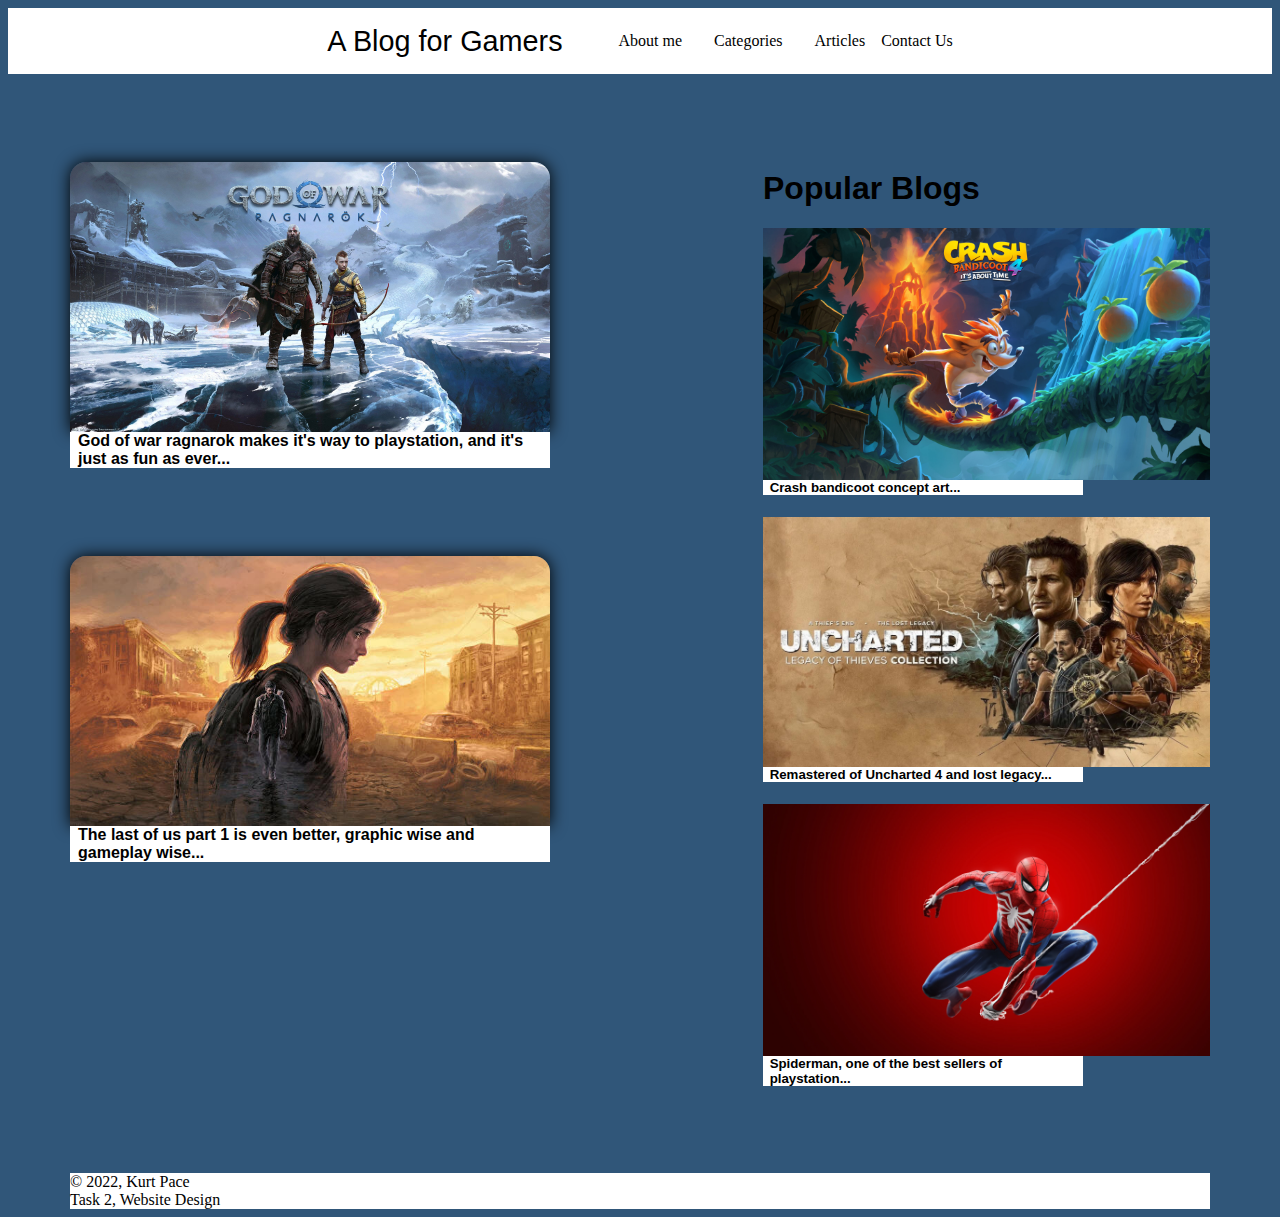
<file: Index.html>
<!DOCTYPE html>
<html lang="en">
<head>
    <meta charset="UTF-8">
    <meta http-equiv="X-UA-Compatible" content="IE=edge">
    <meta name="viewport" content="width=device-width, initial-scale=1.0">
    <title>Home Page</title>
    <link rel="stylesheet" href="grid.css">
    <link rel="stylesheet" href="A Blog for Gamers.css">
    
</head>
<body class="jumbotron-p">




<!--Header-->
<body class="jumbotron-a">
    <nav class="navbar">
        <div class="container">
            <a href="index.html" class="navbar-brand">A Blog for Gamers</a>

            <ul class="navbar-nav">
                <li class="nav-item">
                    <a href="about.us.html" class="nav-link">About me</a>
                </li>
                <li class="nav-item">
                    <a href="blog-list.html" class="nav-link">Categories</a>
                </li>
                <li class="nav-item">
                    <a href="Articles.html" class="nav-link">Articles</a>
                </li>
            </ul>

            <a href="Contact.us.html" class="button">Contact Us</a>
        </div>
    </nav>
</body>

    
<!--Buttons and Images-->
    
    <div class="container">
        <main>
            <div class="row">
                <div class="col-7">
                    <section>
                        <a href="Articles-GOW.html"class="button_no_editing"> <img class="img" src="Assets/God-of-war.jpg" alt=""> </a>
                        <h4 class="descriptions">God of war ragnarok makes it's way to playstation, and it's just as fun as ever...</h4>
                        
                        <a href="Article-TLOU.html"class="button"> <img class="img" src="Assets/The-last-of-us.jpg" alt=""> </a>
                        <h4 class="descriptions">The last of us part 1 is even better,  graphic wise and gameplay wise...</h44>
                    </section>
                </div>
                
                <div class="col-5">

<!--Sidebar-->
                        <Aside class="sidebar">
                            <h1 class=lonely>Popular Blogs</h1>
                            <a href="Article-Crash.html"class="button_no_editing"> <img class="small-img-main" src="Assets/Crash Bandicoot 4.jpg" alt=""> </a>
                            <h5 class="small-descriptions">Crash bandicoot concept art...</h5>
                            <a href="Articles-Uncharted.html"class="button_no_editing"> <img class="small-img-main" src="Assets/Uncharted.jpg" alt=""> </a>
                            <h5 class="small-descriptions">Remastered of Uncharted 4 and lost legacy... </h5>
                            <a href="Articles-Spiderman.html"button_no_editing"> <img class="small-img-main" src="Assets/Spiderman.webp" alt=""> </a>
                            <h5 class="small-descriptions"> Spiderman, one of the best sellers of playstation...</h5>
                    
                        </Aside>

                </div>
            </div>
</body>

<!--Footer-->
<footer class="footer">
    
    &copy; 2022, Kurt Pace
    <br>
    Task 2, Website Design

</footer>



</body>
</html>
</file>
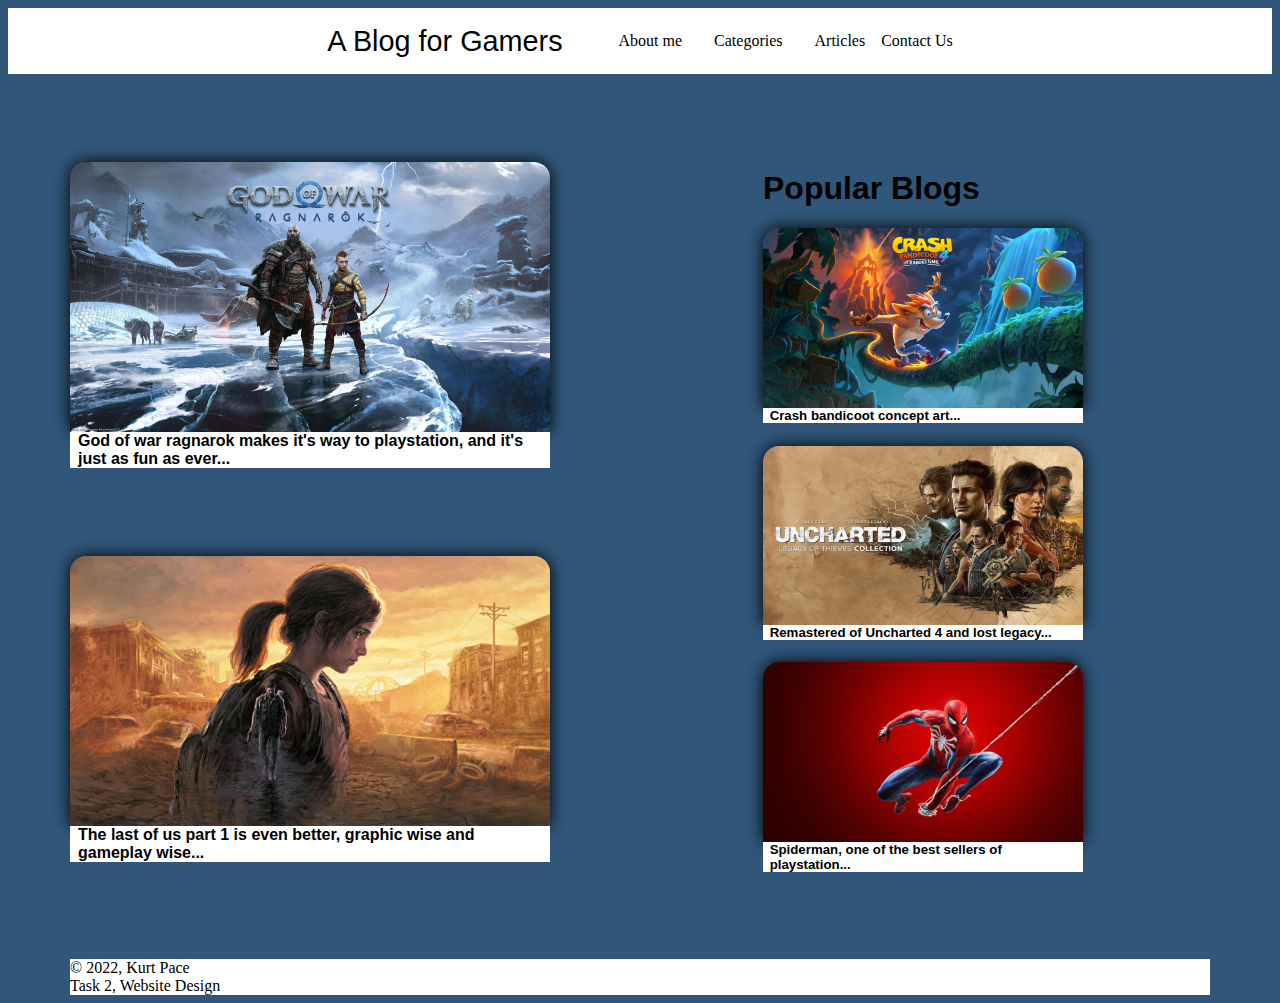
<file: A Blog For Gamers.html>
<!DOCTYPE html>
<html lang="en">
<head>
    <meta charset="UTF-8">
    <meta http-equiv="X-UA-Compatible" content="IE=edge">
    <meta name="viewport" content="width=device-width, initial-scale=1.0">
    <title>Home Page</title>
    <link rel="stylesheet" href="grid.css">
    <link rel="stylesheet" href="A Blog for Gamers.css">
    
</head>
<body class="jumbotron-p">


    

<!--Header-->
<body class="jumbotron-a">
    <nav class="navbar">
        <div class="container">
            <a href="A Blog For Gamers.html" class="navbar-brand">A Blog for Gamers</a>

            <ul class="navbar-nav">
                <li class="nav-item">
                    <a href="about.html" class="nav-link">About me</a>
                </li>
                <li class="nav-item">
                    <a href="blog-list.html" class="nav-link">Categories</a>
                </li>
                <li class="nav-item">
                    <a href="blog-list.html" class="nav-link">Articles</a>
                </li>
            </ul>

            <a href="contact.html" class="button">Contact Us</a>
        </div>
    </nav>

    
<!--Buttons and Images-->
    
    <div class="container">
        <main>
            <div class="row">
                <div class="col-7">
                    <section>
                        <a href="Articles.html"class="button_no_editing"> <img class="img" src="Assets/God-of-war.jpg" alt=""> </a>
                        <h4 class="descriptions">God of war ragnarok makes it's way to playstation, and it's just as fun as ever...</h4>
                        
                        <a href="Article-TLOU.html"class="button"> <img class="img" src="Assets/The-last-of-us.jpg" alt=""> </a>
                        <h4 class="descriptions">The last of us part 1 is even better,  graphic wise and gameplay wise...</h44>
                    </section>
                </div>
                
                <div class="col-5">

<!--Sidebar-->
                        <Aside class="sidebar">
                            <h1 class=lonely>Popular Blogs</h1>
                            <a href="Article-Crash.html"class="button_no_editing"> <img class="small-img" src="Assets/Crash Bandicoot 4.jpg" alt=""> </a>
                            <h5 class="small-descriptions">Crash bandicoot concept art...</h5>
                            <a href="Articles-Uncharted.html"class="button_no_editing"> <img class="small-img" src="Assets/Uncharted.jpg" alt=""> </a>
                            <h5 class="small-descriptions">Remastered of Uncharted 4 and lost legacy... </h5>
                            <a href="Articles-Spiderman.html"button_no_editing"> <img class="small-img" src="Assets/Spiderman.webp" alt=""> </a>
                            <h5 class="small-descriptions"> Spiderman, one of the best sellers of playstation...</h5>
                    
                        </Aside>

                </div>
            </div>
</body>


<!--Footer-->
<footer class="footer">
    <div>
        &copy; 2022, Kurt Pace
        <br>
        Task 2, Website Design
    </div>
</footer>




</body>
</html>
</file>
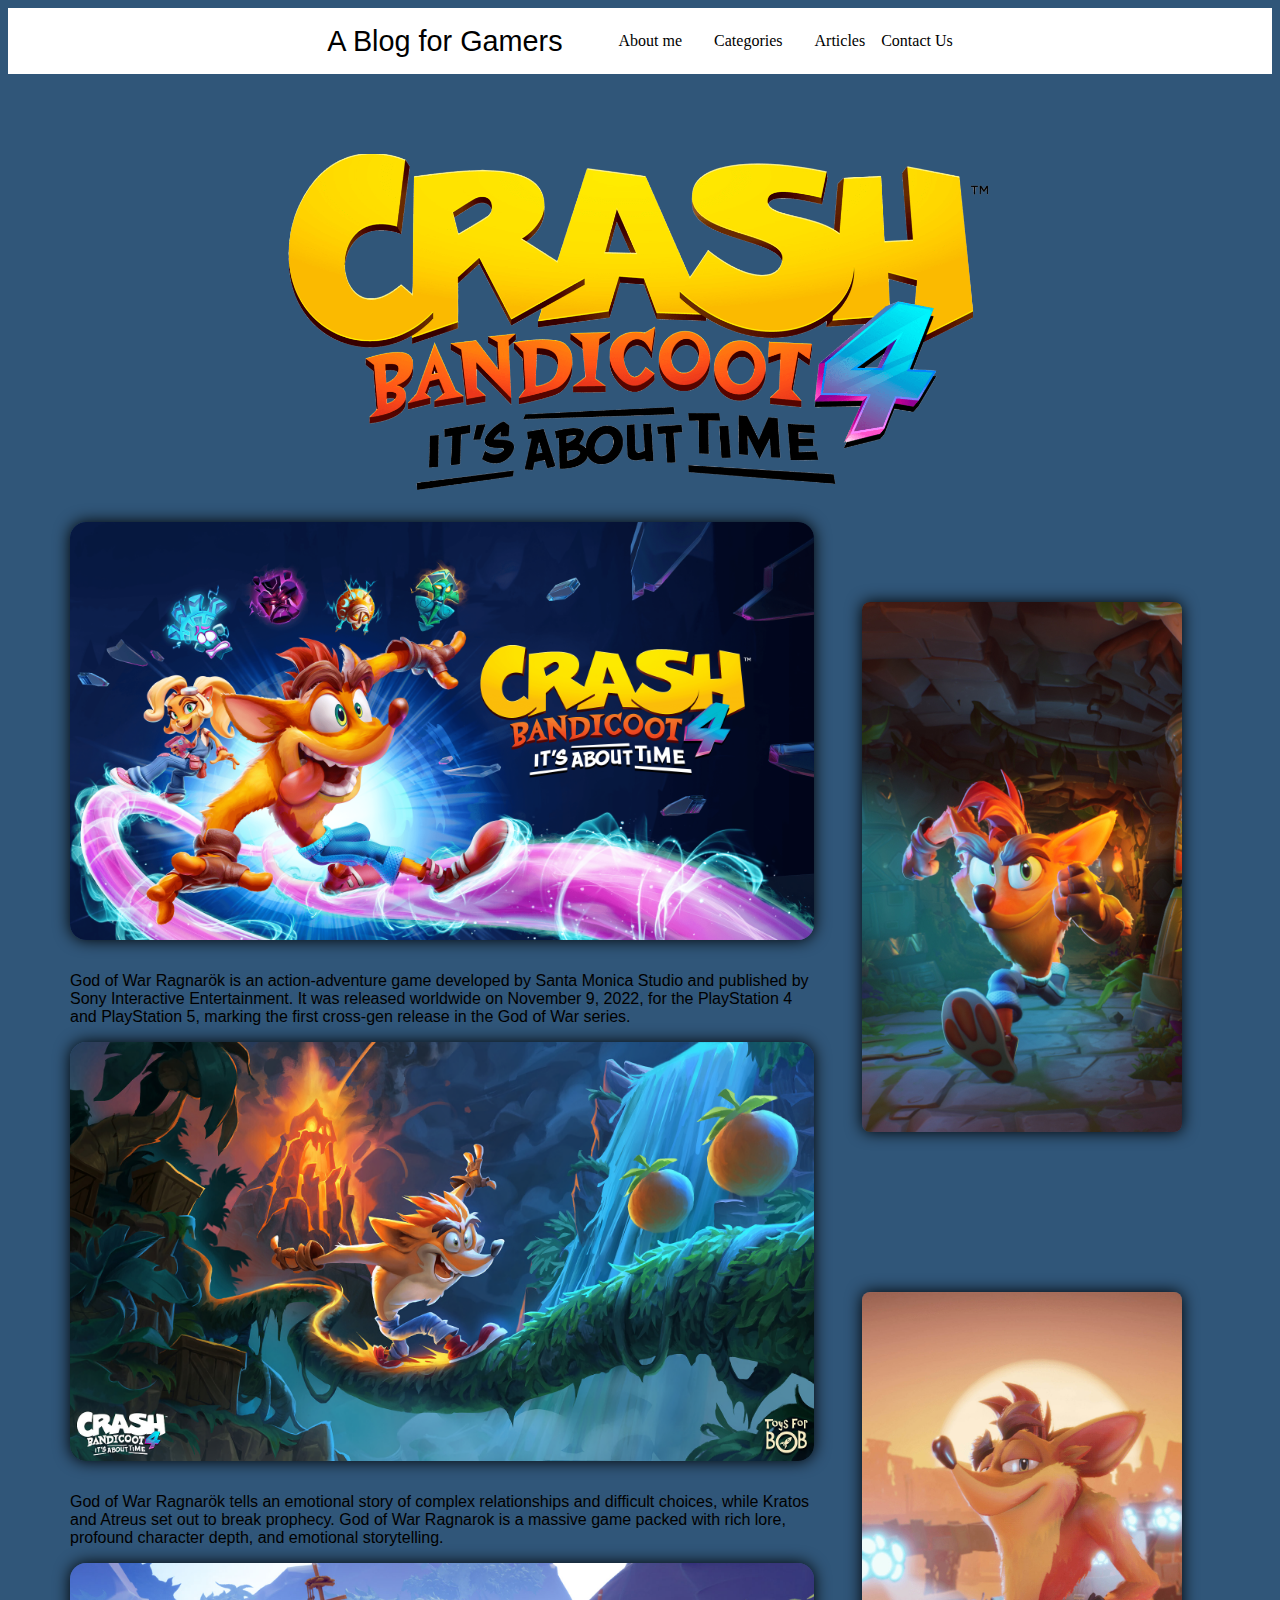
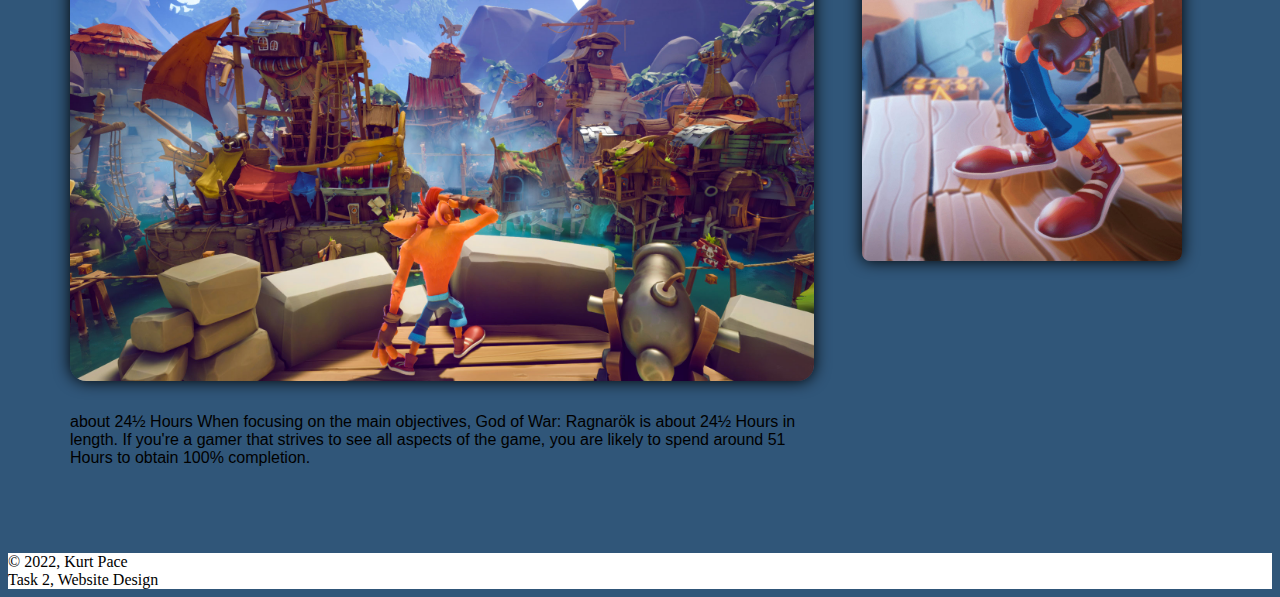
<file: Article-Crash.html>
<!DOCTYPE html>
<html lang="en">
<head>
    <meta charset="UTF-8">
    <meta http-equiv="X-UA-Compatible" content="IE=edge">
    <meta name="viewport" content="width=device-width, initial-scale=1.0">
    <title>Crash Bandicoot</title>
    <link rel="stylesheet" href="A Blog for Gamers.css">
    <link rel="stylesheet" href="grid.css">
</head>
<body class="jumbotron-p">
    
    <!--Header-->
    
    <nav class="navbar">
        <div class="container">
            <a href="index.html" class="navbar-brand">A Blog for Gamers</a>
            
            <ul class="navbar-nav">
                <li class="nav-item">
                    <a href="about.html" class="nav-link">About me</a>
                </li>
                <li class="nav-item">
                    <a href="blog-list.html" class="nav-link">Categories</a>
                </li>
                <li class="nav-item">
                    <a href="Articles.html" class="nav-link">Articles</a>
                </li>
            </ul>
            
            <a href="Contact.us.html" class="button">Contact Us</a>
        </div>
    </nav>
    
    
    <!--Header Image-->
    <div class="container">
        <div class="row">
            <div class="col-12">
                <header class="jumbotron-crash"> </header>
            </div>
        </div>
        
        
        <!--Images and descriptions-->
        
        <div class="row">
            <div class="col-8">
                <img class="img-b" src="Assets/Crash-img-2.png" alt="">
                <p class="descriptions-for-articles">God of War Ragnarök is an action-adventure game developed by Santa Monica Studio and published 
                by Sony Interactive Entertainment. It was released worldwide on November 9, 2022, for the PlayStation 4 and PlayStation 5,
                marking the first cross-gen release in the God of War series.</p>

                <img class="img-b" src="Assets/Crash-img-1.png" alt="">
                <p class="descriptions-for-articles">God of War Ragnarök tells an emotional story of complex relationships and difficult choices, while
                Kratos and Atreus set out to break prophecy. God of War Ragnarok is a massive game packed with rich lore, profound character
                depth, and emotional storytelling. </p>

                <img class="img-b" src="Assets/Crash-img-3.jpg" alt="">
                <p class="descriptions-for-articles">about 24½ Hours
                When focusing on the main objectives, God of War: Ragnarök is about 24½ Hours in length. If you're a gamer that strives
                to see all aspects of the game, you are likely to spend around 51 Hours to obtain 100% completion. </p>
            
            </div>


            <div class="col-4">
                <Aside class="sidebar-gow">
                    <img class="img-a" src="Assets/Crash-tall-img-2.jpg" alt=""> </a>
                </Aside>    

                <Aside class="sidebar-gow">
                    <img class="img-c" src="Assets/Crash-tall-img-1.jpg" alt=""> </a>
                </Aside>
            </div>    
        </div>
    </div>






            <!--Footer-->
            
            <footer class="footer-a">
                <div>
                    &copy; 2022, Kurt Pace
                    <br>
                    Task 2, Website Design
                </div>
            </footer>
            
    





</body>
</html>
</file>
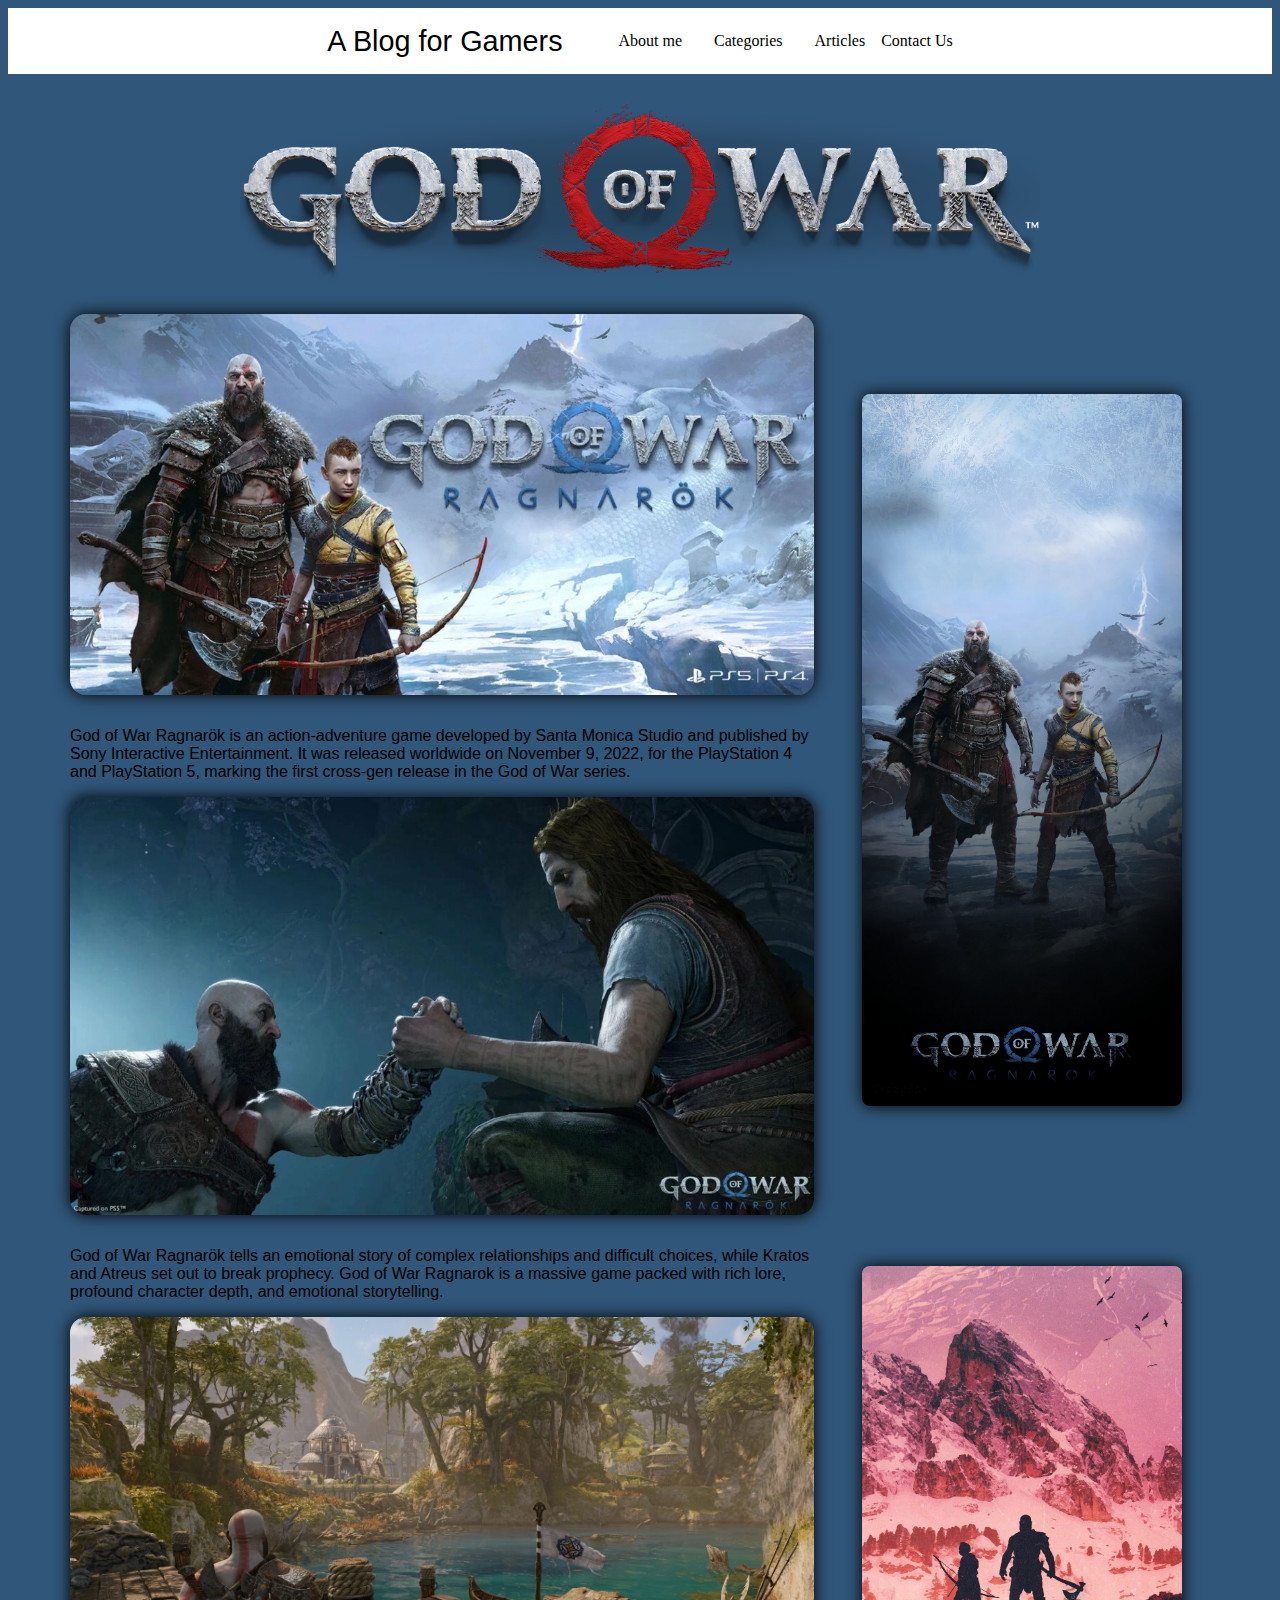
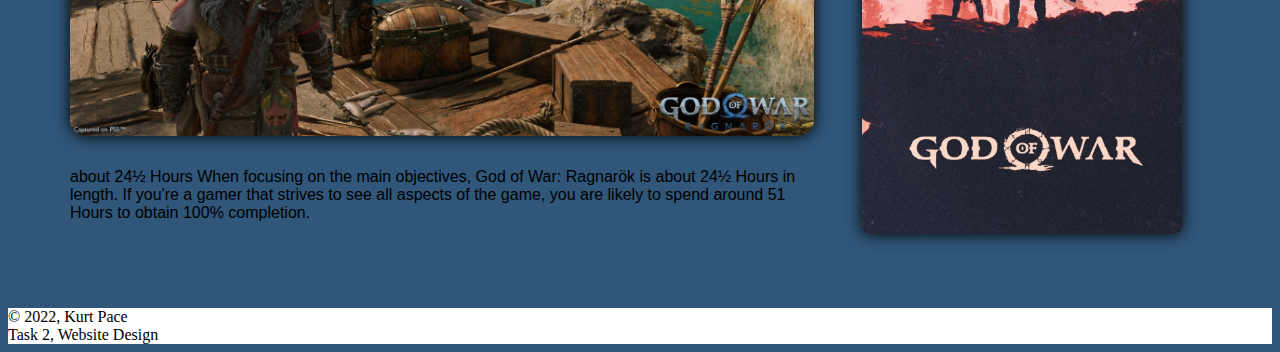
<file: Articles-GOW.html>
<!DOCTYPE html>
<html lang="en">
<head>
    <meta charset="UTF-8">
    <meta http-equiv="X-UA-Compatible" content="IE=edge">
    <meta name="viewport" content="width=device-width, initial-scale=1.0">
    <title>God Of War</title>
    <link rel="stylesheet" href="grid.css">
    <link rel="stylesheet" href="A Blog for Gamers.css">
</head>
<body class="jumbotron-p">
    
    <!--Header-->
    
    <nav class="navbar">
        <div class="container">
            <a href="index.html" class="navbar-brand">A Blog for Gamers</a>
            
            <ul class="navbar-nav">
                <li class="nav-item">
                    <a href="about.html" class="nav-link">About me</a>
                </li>
                <li class="nav-item">
                    <a href="blog-list.html" class="nav-link">Categories</a>
                </li>
                <li class="nav-item">
                    <a href="Articles.html" class="nav-link">Articles</a>
                </li>
            </ul>
            
            <a href="Contact.us.html" class="button">Contact Us</a>
        </div>
    </nav>
    
    
    <!--Header Image-->
    <div class="container">
        <div class="row">
            <div class="col-12">
                <header class="jumbotron"> </header>
            </div>
        </div>
        
        
        <!--Images and descriptions-->
        
        <div class="row">
            <div class="col-8">
                <img class="img-b" src="Assets/GoW-Ragnarok-Article.jpg" alt="">
                <p class="descriptions-for-articles">God of War Ragnarök is an action-adventure game developed by Santa Monica Studio and published 
                by Sony Interactive Entertainment. It was released worldwide on November 9, 2022, for the PlayStation 4 and PlayStation 5,
                marking the first cross-gen release in the God of War series.</p>

                <img class="img-b" src="Assets/GoW-img-2-article.jpg" alt="">
                <p class="descriptions-for-articles">God of War Ragnarök tells an emotional story of complex relationships and difficult choices, while
                Kratos and Atreus set out to break prophecy. God of War Ragnarok is a massive game packed with rich lore, profound character
                depth, and emotional storytelling. </p>

                <img class="img-b" src="Assets/GoW-img-3-article.jpg" alt="">
                <p class="descriptions-for-articles">about 24½ Hours
                When focusing on the main objectives, God of War: Ragnarök is about 24½ Hours in length. If you're a gamer that strives
                to see all aspects of the game, you are likely to spend around 51 Hours to obtain 100% completion. </p>
            
            </div>


            <div class="col-4">
                <Aside class="sidebar-gow">
                    <img class="img-a" src="Assets/Tall Image-article.jpg" alt=""> </a>
                </Aside>    

                <Aside class="sidebar-gow">
                    <img class="img-c" src="Assets/Tall-image-2-article.jpg" alt=""> </a>
                </Aside>
            </div>    
        </div>
    </div>






            <!--Footer-->
            
            <footer class="footer-a">
                <div>
                    &copy; 2022, Kurt Pace
                    <br>
                    Task 2, Website Design
                </div>
            </footer>
            
        </body>
        </html>
</file>
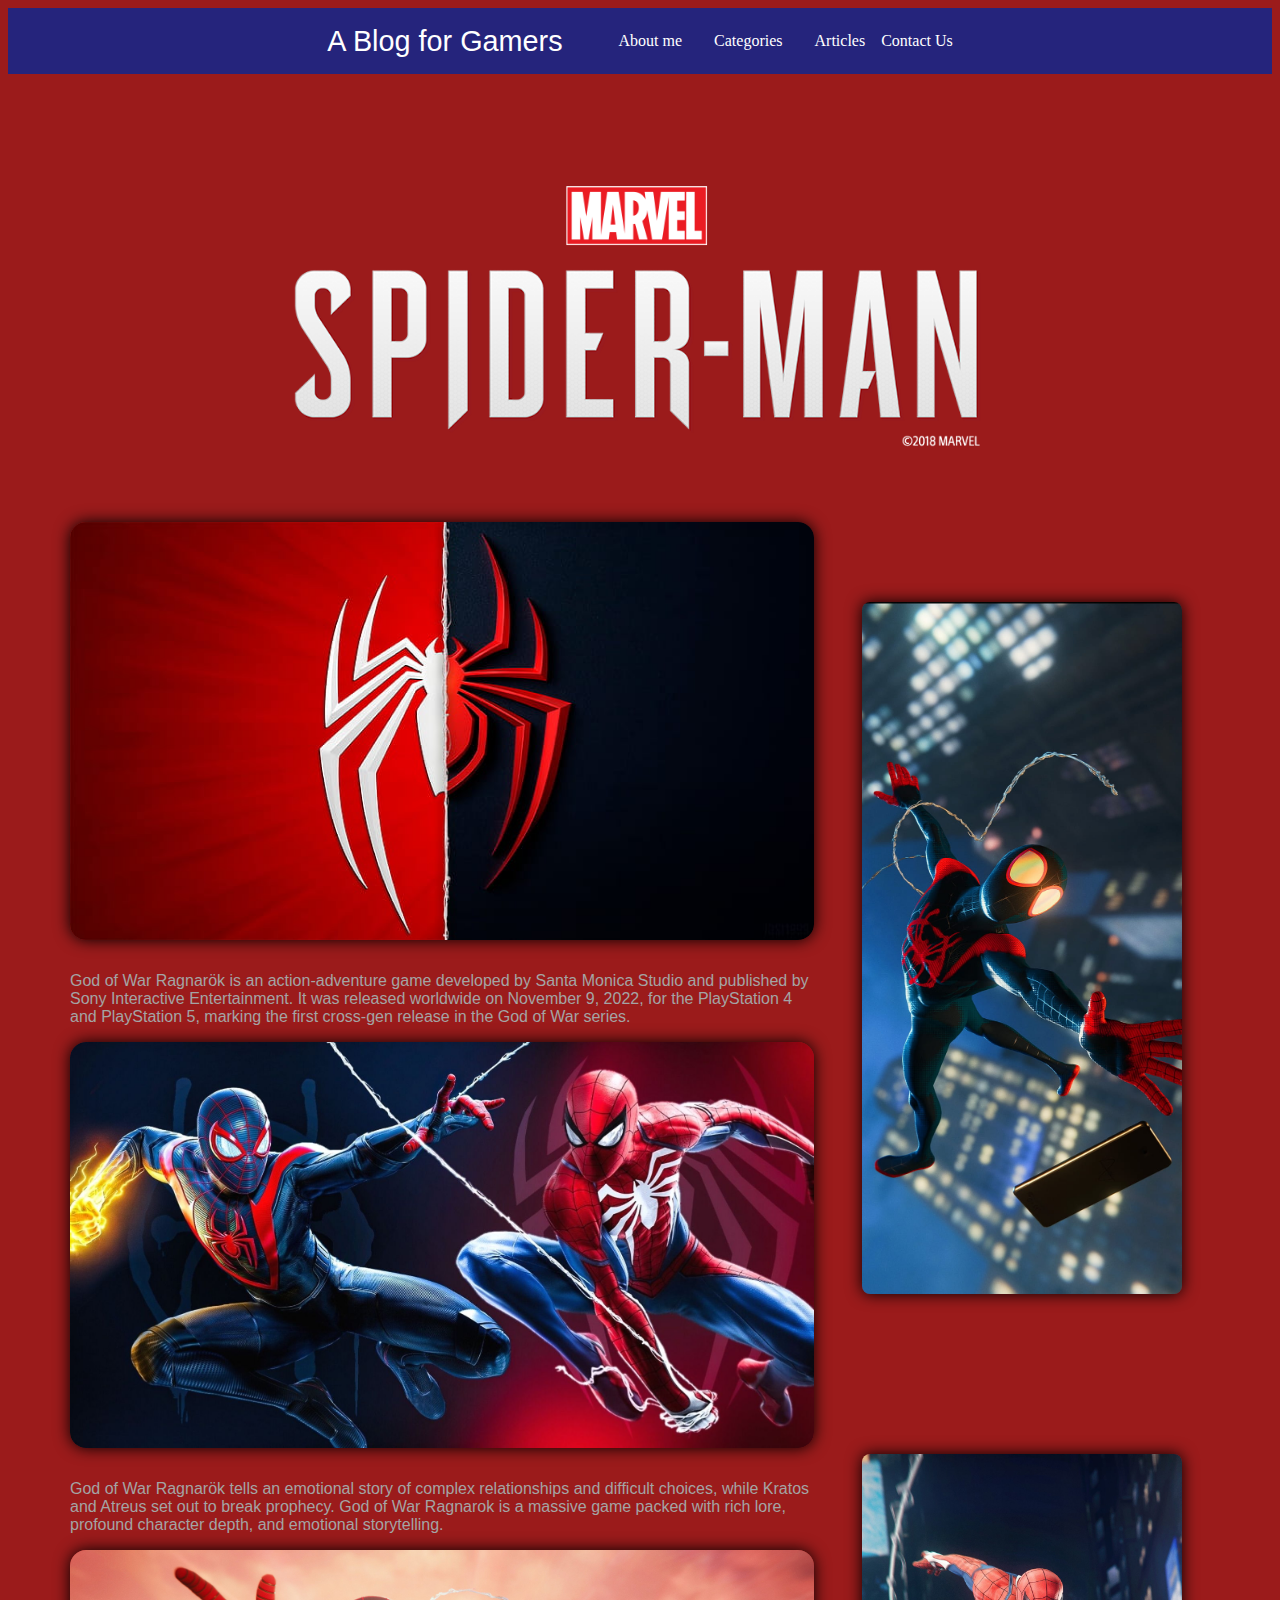
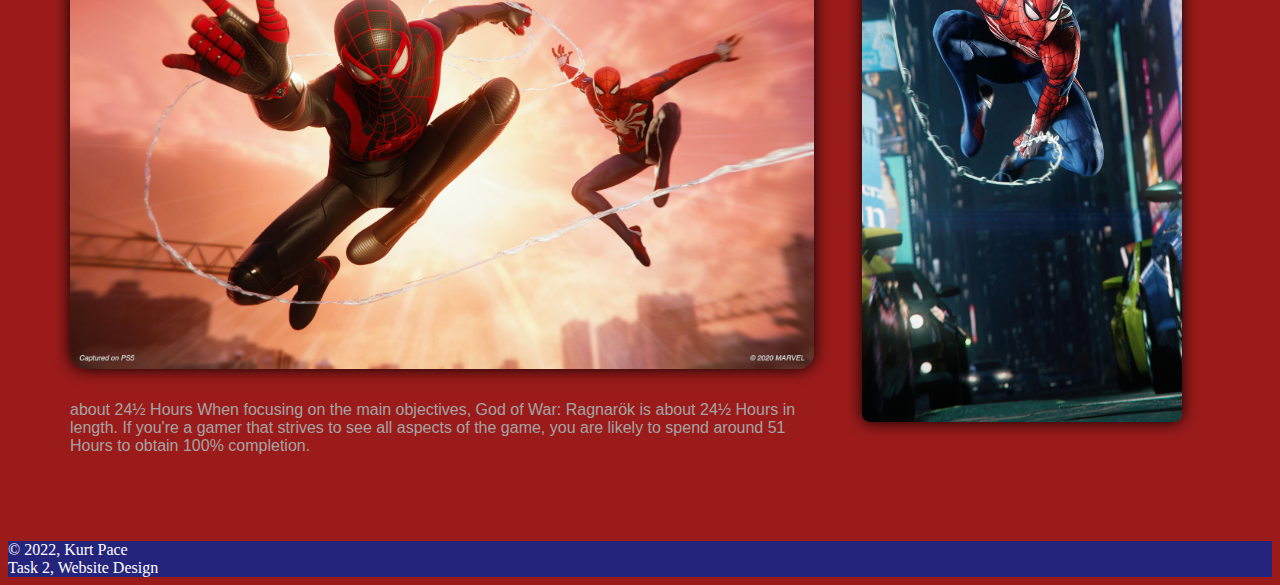
<file: Articles-Spiderman.html>
<!DOCTYPE html>
<html lang="en">
<head>
    <meta charset="UTF-8">
    <meta http-equiv="X-UA-Compatible" content="IE=edge">
    <meta name="viewport" content="width=device-width, initial-scale=1.0">
    <title>Spider-man</title>
    <link rel="stylesheet" href="A Blog for Gamers.css">
    <link rel="stylesheet" href="grid.css">
</head>
<body class="jumbotron-spiderman-color-background">
    
    <!--Header-->
    
    <nav class="navbar-spiderman">
        <div class="container">
            <a href="index.html" class="navbar-brand-spiderman">A Blog for Gamers</a>
            
            <ul class="navbar-nav">
                <li class="nav-item">
                    <a href="about.html" class="nav-link-spiderman-color">About me</a>
                </li>
                <li class="nav-item">
                    <a href="blog-list.html" class="nav-link-spiderman-color">Categories</a>
                </li>
                <li class="nav-item">
                    <a href="Articles.html" class="nav-link-spiderman-color">Articles</a>
                </li>
            </ul>
            
            <a href="Contact.us.html" class="button-spiderman">Contact Us</a>
        </div>
    </nav>
    
    
    <!--Header Image-->
    <div class="container">
        <div class="row">
            <div class="col-12">
                <header class="jumbotron-spiderman"> </header>
            </div>
        </div>
        
        
        <!--Images and descriptions-->
        
        <div class="row">
            <div class="col-8">
                <img class="img-b" src="Assets/Spiderman-img-4.jpg" alt="">
                <p class="descriptions-for-articles-s">God of War Ragnarök is an action-adventure game developed by Santa Monica Studio and published 
                by Sony Interactive Entertainment. It was released worldwide on November 9, 2022, for the PlayStation 4 and PlayStation 5,
                marking the first cross-gen release in the God of War series.</p>

                <img class="img-b" src="Assets/Spiderman-img-1.jpg" alt="">
                <p class="descriptions-for-articles-s">God of War Ragnarök tells an emotional story of complex relationships and difficult choices, while
                Kratos and Atreus set out to break prophecy. God of War Ragnarok is a massive game packed with rich lore, profound character
                depth, and emotional storytelling. </p>

                <img class="img-b" src="Assets/Spiderman-img.jpg" alt="">
                <p class="descriptions-for-articles-s">about 24½ Hours
                When focusing on the main objectives, God of War: Ragnarök is about 24½ Hours in length. If you're a gamer that strives
                to see all aspects of the game, you are likely to spend around 51 Hours to obtain 100% completion. </p>
            
            </div>


            <div class="col-4">
                <Aside class="sidebar-gow">
                    <img class="img-a" src="Assets/Spiderman-tall-img.jpg" alt=""> </a>
                </Aside>    

                <Aside class="sidebar-gow">
                    <img class="img-c" src="Assets/Spiderman-tall-img-2.jpg" alt=""> </a>
                </Aside>
            </div>    
        </div>
    </div>






            <!--Footer-->
            
            <footer class="footer-spiderman">
                <div>
                    &copy; 2022, Kurt Pace
                    <br>
                    Task 2, Website Design
                </div>
            </footer>
            
    


    





</body>
</html>
</file>
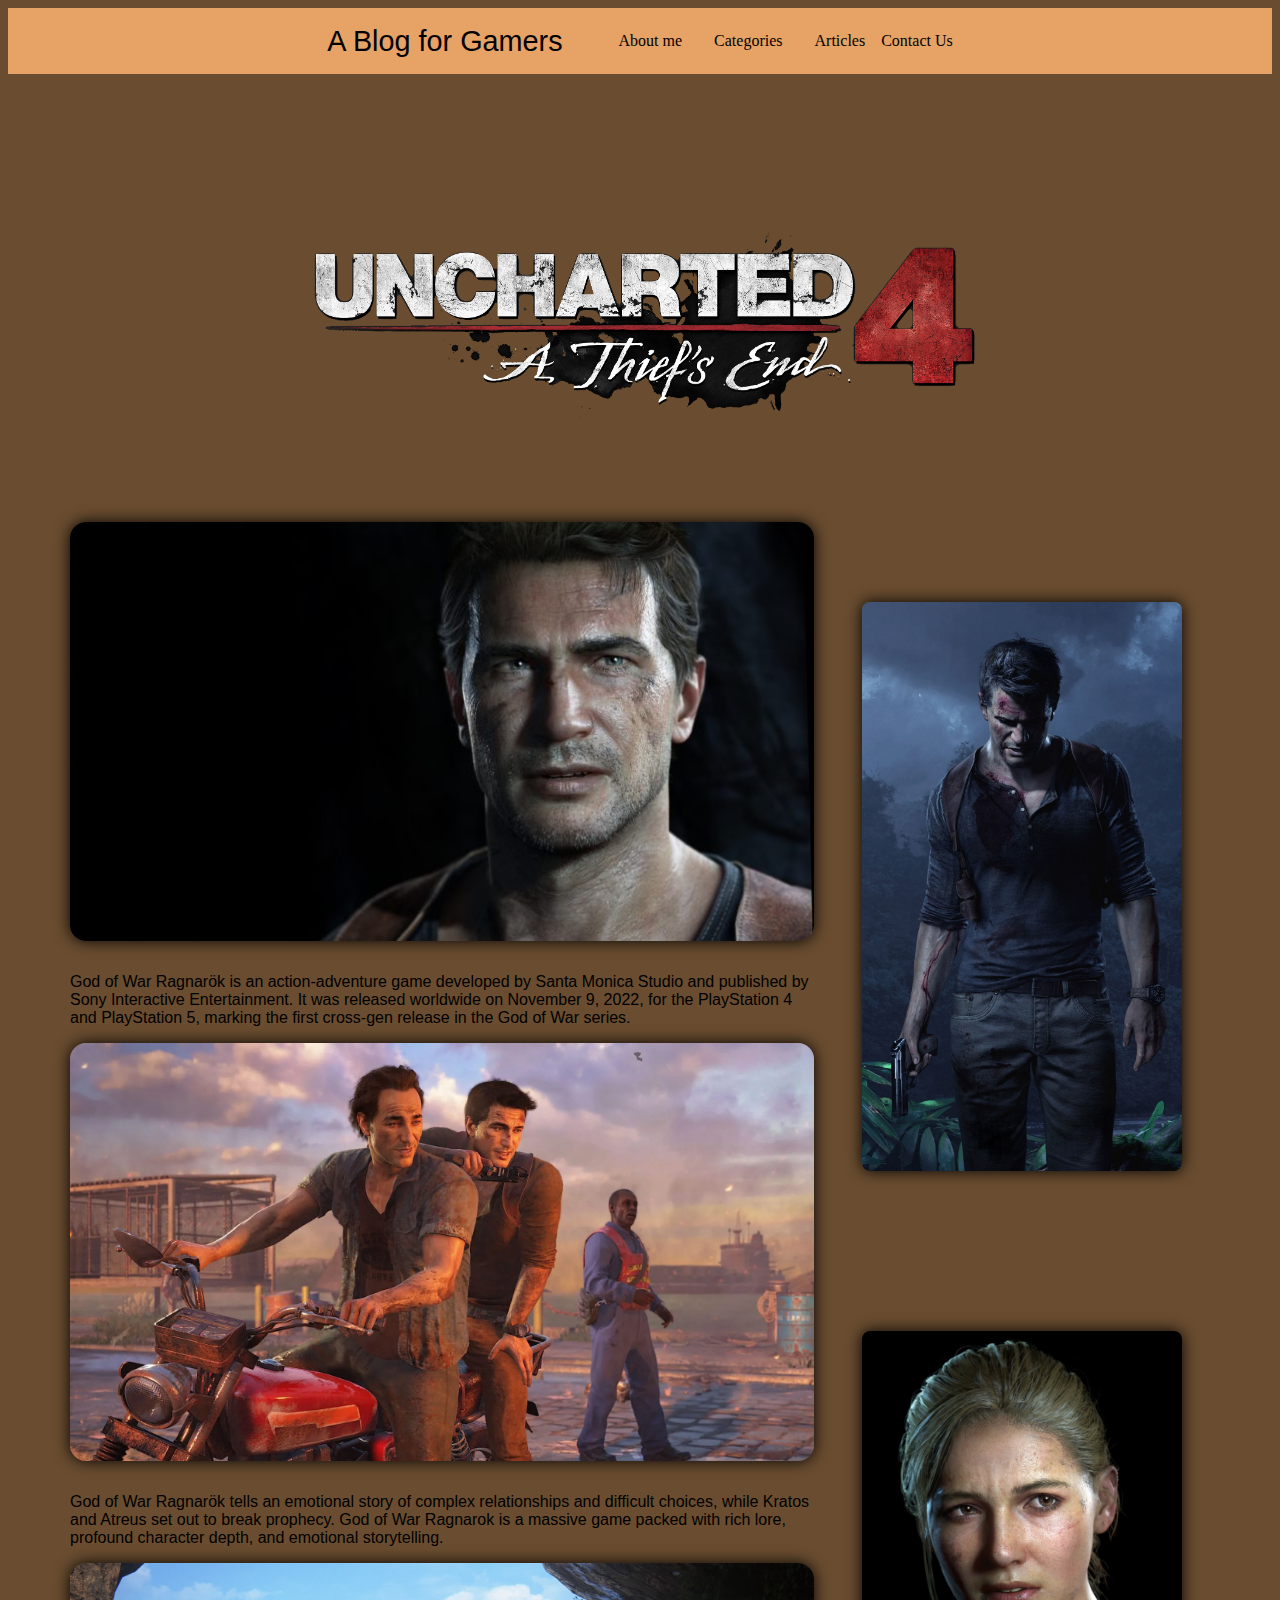
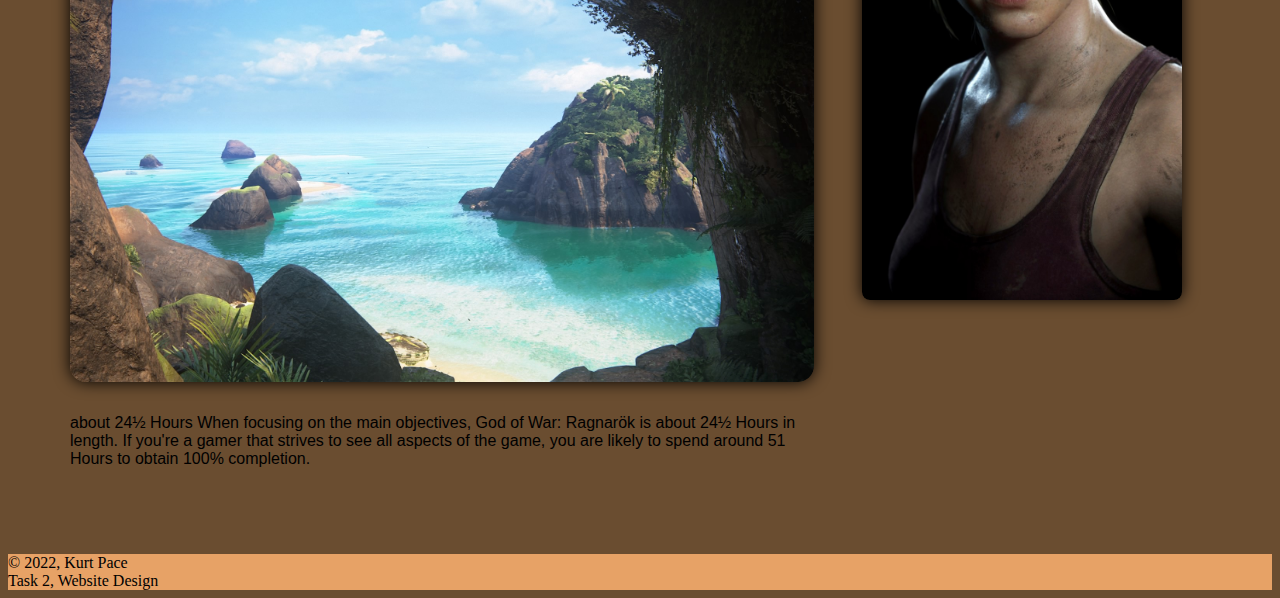
<file: Articles-Uncharted.html>
<!DOCTYPE html>
<html lang="en">
<head>
    <meta charset="UTF-8">
    <meta http-equiv="X-UA-Compatible" content="IE=edge">
    <meta name="viewport" content="width=device-width, initial-scale=1.0">
    <title>Uncharted</title>
    <link rel="stylesheet" href="A Blog for Gamers.css">
    <link rel="stylesheet" href="grid.css">
</head>
<body class="jumbotron-u">
    
    <!--Header-->
    
    <nav class="navbar-u">
        <div class="container">
            <a href="index.html" class="navbar-brand">A Blog for Gamers</a>
            
            <ul class="navbar-nav">
                <li class="nav-item">
                    <a href="about.html" class="nav-link">About me</a>
                </li>
                <li class="nav-item">
                    <a href="blog-list.html" class="nav-link">Categories</a>
                </li>
                <li class="nav-item">
                    <a href="Articles.html" class="nav-link">Articles</a>
                </li>
            </ul>
            
            <a href="Contact.us.html" class="button">Contact Us</a>
        </div>
    </nav>
    
    
    <!--Header Image-->
    <div class="container">
        <div class="row">
            <div class="col-12">
                <header class="jumbotron-Uncharted"> </header>
            </div>
        </div>
        
        
        <!--Images and descriptions-->
        
        <div class="row">
            <div class="col-8">
                <img class="img-b" src="Assets/Uncharted-img-4.jpg" alt="">
                <p class="descriptions-for-articles">God of War Ragnarök is an action-adventure game developed by Santa Monica Studio and published 
                by Sony Interactive Entertainment. It was released worldwide on November 9, 2022, for the PlayStation 4 and PlayStation 5,
                marking the first cross-gen release in the God of War series.</p>

                <img class="img-b" src="Assets/Uncharted-img-1.webp" alt="">
                <p class="descriptions-for-articles">God of War Ragnarök tells an emotional story of complex relationships and difficult choices, while
                Kratos and Atreus set out to break prophecy. God of War Ragnarok is a massive game packed with rich lore, profound character
                depth, and emotional storytelling. </p>

                <img class="img-b" src="Assets/Uncharted-img-3.jpg" alt="">
                <p class="descriptions-for-articles">about 24½ Hours
                When focusing on the main objectives, God of War: Ragnarök is about 24½ Hours in length. If you're a gamer that strives
                to see all aspects of the game, you are likely to spend around 51 Hours to obtain 100% completion. </p>
            
            </div>


            <div class="col-4">
                <Aside class="sidebar-gow">
                    <img class="img-a" src="Assets/Uncharted-tall-img-1.jpg" alt=""> </a>
                </Aside>    

                <Aside class="sidebar-gow">
                    <img class="img-c" src="Assets/Uncharted-tall-img-2.jpg" alt=""> </a>
                </Aside>
            </div>    
        </div>
    </div>






            <!--Footer-->
            
            <footer class="footer-u">
                <div>
                    &copy; 2022, Kurt Pace
                    <br>
                    Task 2, Website Design
                </div>
            </footer>
            
    




</body>
</html>
</file>
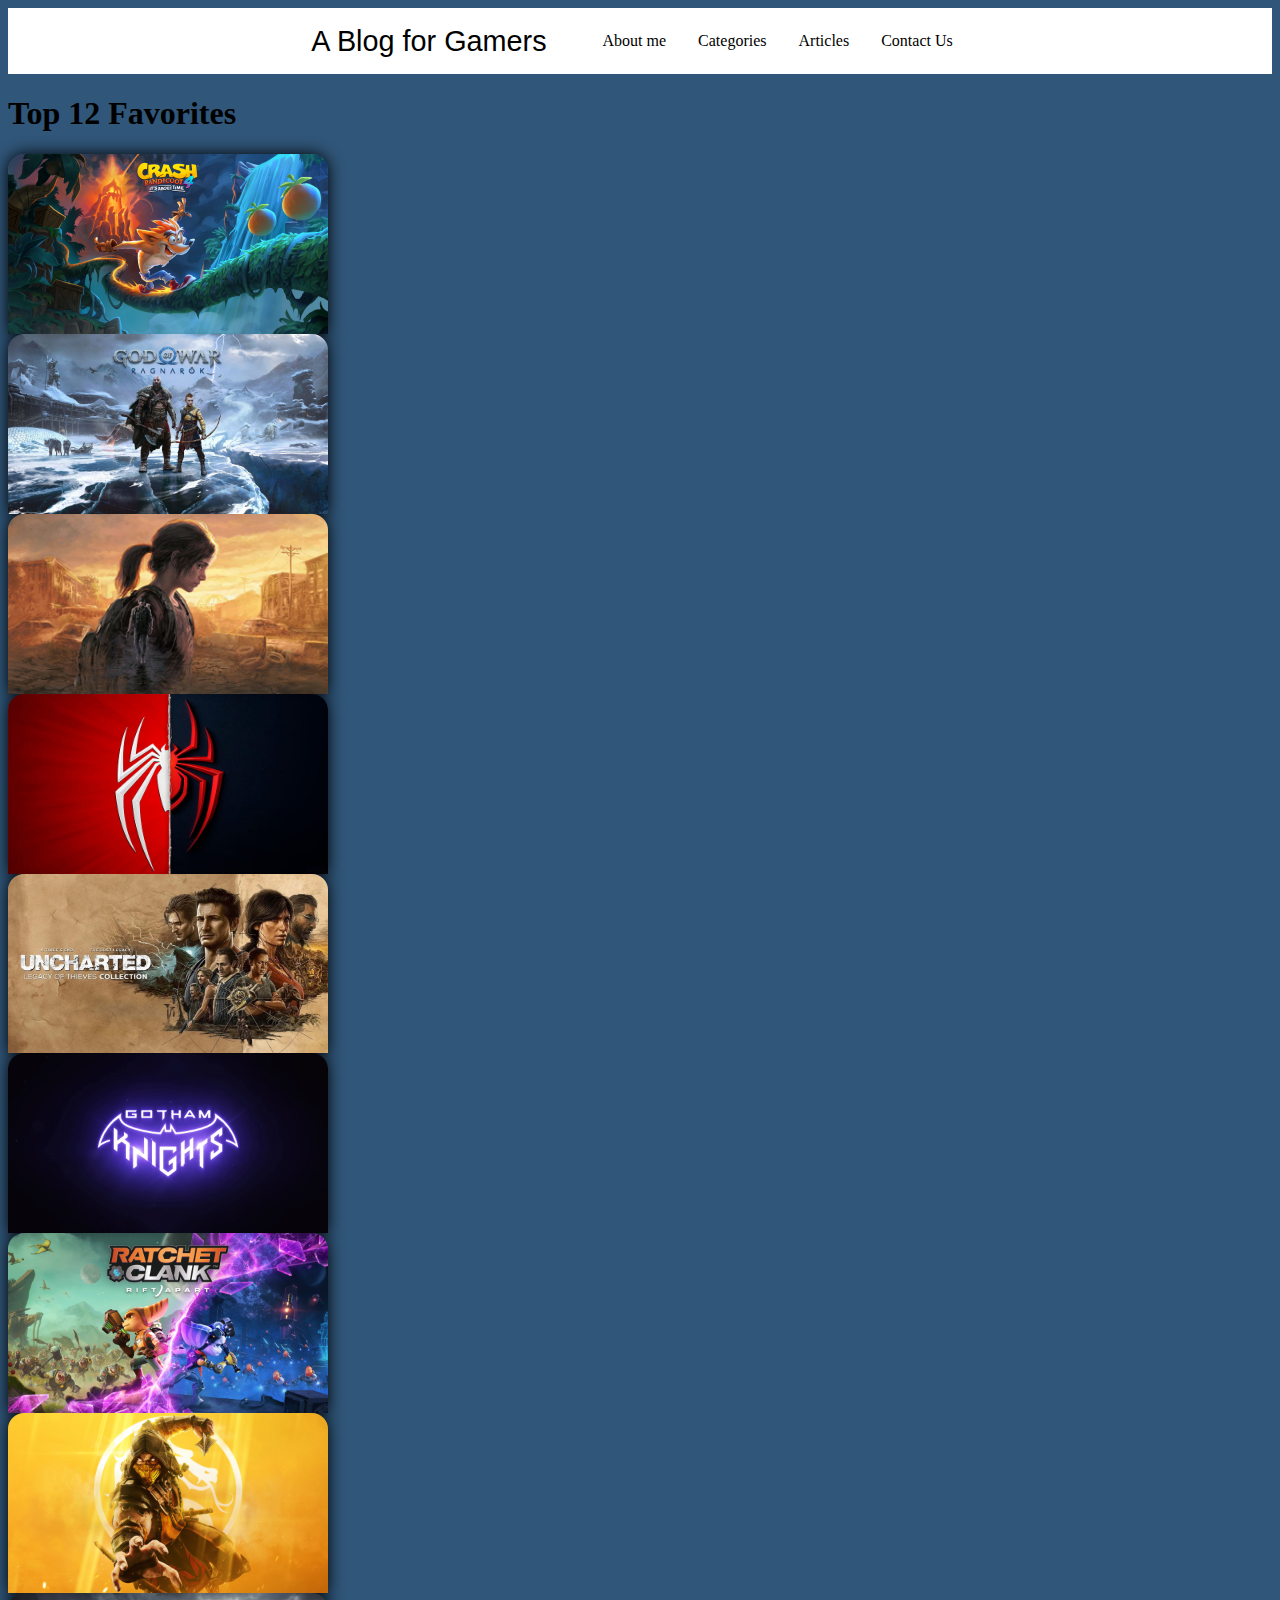
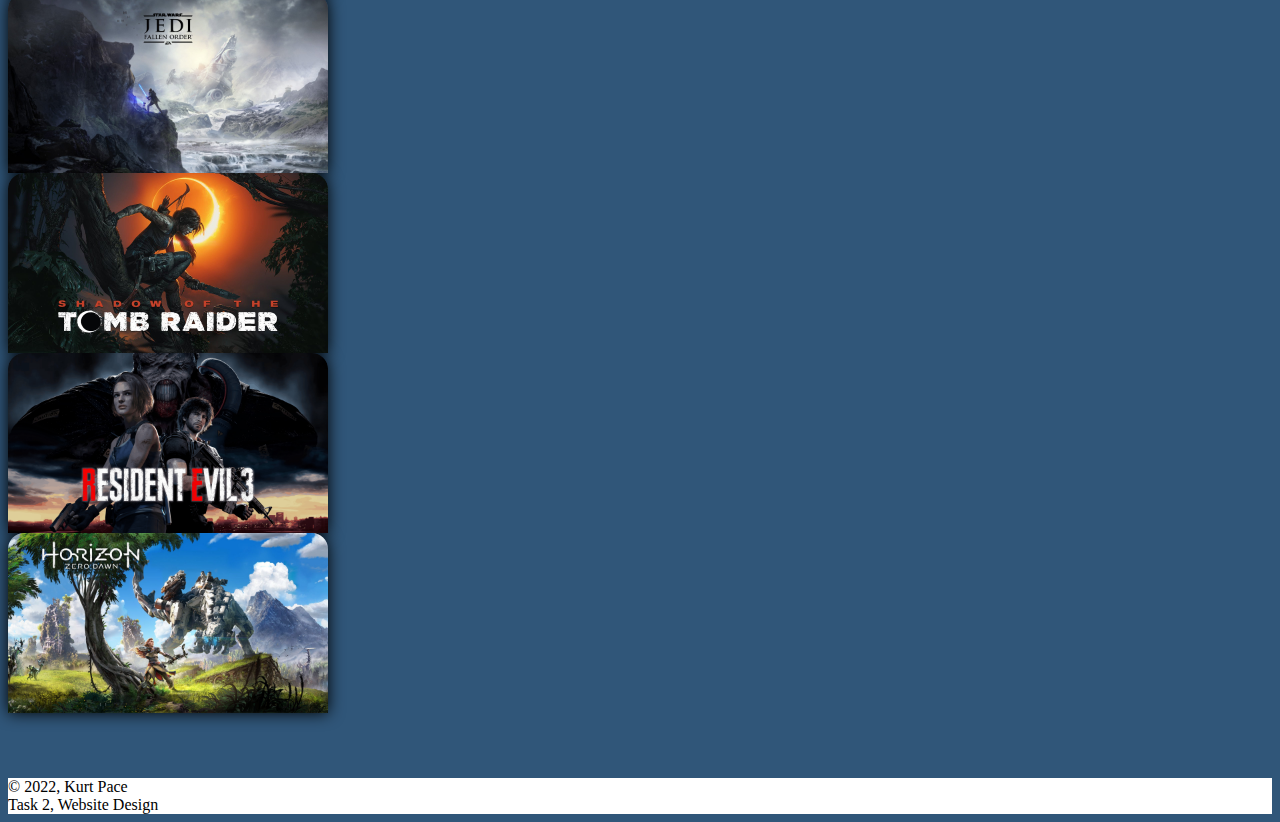
<file: Articles.html>
<!DOCTYPE html>
<html lang="en">
<head>
    <meta charset="UTF-8">
    <meta http-equiv="X-UA-Compatible" content="IE=edge">
    <meta name="viewport" content="width=device-width, initial-scale=1.0">
    <title>Articles</title>
    <link rel="stylesheet" href="A Blog for Gamers.css">
    <link rel="stylesheet" href="grid.css">

</head>
<body class="jumbotron-p">
    
    <!--Header-->
    
    <nav class="navbar">
        <div class="container">
            <a href="index.html" class="navbar-brand">A Blog for Gamers</a>
            
            <ul class="navbar-nav">
                <li class="nav-item">
                    <a href="about.html" class="nav-link">About me</a>
                </li>
                <li class="nav-item">
                    <a href="blog-list.html" class="nav-link">Categories</a>
                </li>
                <li class="nav-item">
                    <a href="Articles.html" class="nav-link">Articles</a>
                </li>
                <li class="nav-item">
                    <a href="Contact.us.html" class="nav-link">Contact Us</a>
                </li>
            </ul>
            
            
        </div>
    </nav>



<h1 class="descriptions-article">Top 12 Favorites</h1>


<!--Grid Container-->
<div class="grid">

    <div class="cols-1">  
        <a href="Article-Crash.html"class="button_no_editing"> <img class="small-img" src="Assets/Crash Bandicoot 4.jpg" alt=""> </a>
    </div> 

    <div class="cols-1">  
        <a href="Articles-GOW.html"class="button_no_editing"> <img class="small-img" src="Assets/God-of-war.jpg" alt=""> </a>
    </div> 

    <div class="cols-1">  
        <a href="Article-TLOU.html"class="button_no_editing"> <img class="small-img" src="Assets/The-last-of-us.jpg" alt=""> </a>
    </div> 

    <div class="cols-1">  
        <a href="Articles-Spiderman.html"class="button_no_editing"> <img class="small-img" src="Assets/Spiderman-img-4.jpg" alt=""> </a>
    </div> 

    <div class="cols-1">  
        <a href="Articles-Uncharted.html"class="button_no_editing"> <img class="small-img" src="Assets/Uncharted.jpg" alt=""> </a>
    </div> 

    <div class="cols-1">  
        <a href="#"class="button_no_editing"> <img class="small-img" src="Assets/Gotham-Knights.jpg" alt=""> </a>
    </div> 

    <div class="cols-1">  
        <a href="#"class="button_no_editing"> <img class="small-img" src="Assets/Ratchet and clank.jpg" alt=""> </a>
    </div> 

    <div class="cols-1">  
        <a href="#"class="button_no_editing"> <img class="small-img" src="Assets/MK11.jpg" alt=""> </a>
    </div> 

    <div class="cols-1">  
        <a href="#"class="button_no_editing"> <img class="small-img" src="Assets/Jedi fallen order.jpg" alt=""> </a>
    </div>

    <div class="cols-1">  
        <a href="#"class="button_no_editing"> <img class="small-img" src="Assets/Tomb raider.jpg" alt=""> </a>
    </div> 

    <div class="cols-1">  
        <a href="#"class="button_no_editing"> <img class="small-img" src="Assets/RE3.png" alt=""> </a>
    </div> 

    <div class="cols-1">  
        <a href="#"class="button_no_editing"> <img class="small-img" src="Assets/horizon.jpg" alt=""> </a>
    </div> 

</div>
<!--Grid Container-->





<!--Footer-->
<footer class="footer">
    
    &copy; 2022, Kurt Pace
    <br>
    Task 2, Website Design

</footer>

</body>
</html>
</file>
<file: grid.css>
/*  CSS Grid  */ 
.container {
    margin: auto;
    max-width: 1140px;
    padding: 0 3rem;
}
.container .row {
    display: flex;
    flex-wrap: wrap;
    margin: 0 -1.5rem;
}

.container .row [class*="col-"] {
    margin: 0 1.5rem;
}

.container .row .col-1 {
    width: calc(1 / 12 * 100% - 3rem);
}

.container .row .col-2 {
    width: calc(2 / 12 * 100% - 3rem);
}

.container .row .col-3 {
    width: calc(3 / 12 * 100% - 3rem);
}

.container .row .col-4 {
    width: calc(4 / 12 * 100% - 3rem);
}

.container .row .col-5 {
    width: calc(5 / 12 * 100% - 3rem);
}

.container .row .col-6 {
    width: calc(6 / 12 * 100% - 3rem);
}

.container .row .col-7 {
    width: calc(7 / 12 * 100% - 3rem);
}

.container .row .col-8 {
    width: calc(8 / 12 * 100% - 3rem);
}

.container .row .col-9 {
    width: calc(9 / 12 * 100% - 3rem);
}

.container .row .col-10 {
    width: calc(10 / 12 * 100% - 3rem);
}

.container .row .col-11 {
    width: calc(11 / 12 * 100% - 3rem);
}

.container .row .col-12 {
    width: calc(12 / 12 * 100% - 3rem);
}
</file>
<file: A Blog for Gamers.css>
/****************************
B
*****************************/

.button{
    text-decoration: rgb(0, 0, 0);
    color: rgb(0, 0, 0);
    margin-left: 0;
    margin-right: 0;
}

.button-spiderman{
    text-decoration: rgb(0, 0, 0);
    color: rgb(255, 255, 255);
    margin-left: 0;
    margin-right: 0;
}

/****************************
D
*****************************/
.descriptions{
    margin-top: 0em;
    width: 29em;
    align-self: center;
    background-color: #ffffff;
    color: #000000;
    padding-left: 0.5em;
    padding-right: 0.5em;
    font-family: 'Lucida Sans', 'Lucida Sans Regular', 'Lucida Grande', 'Lucida Sans Unicode', Geneva, Verdana, sans-serif;

}

.descriptions-for-articles{
    margin-top: 2em;
    align-self: center;
    color: #000000;
    font-family: 'Lucida Sans', 'Lucida Sans Regular', 'Lucida Grande', 'Lucida Sans Unicode', Geneva, Verdana, sans-serif;
    font-weight: 500;

}

.descriptions-for-articles-s{
    margin-top: 2em;
    align-self: center;
    color: #a4a4a4;
    font-family: 'Lucida Sans', 'Lucida Sans Regular', 'Lucida Grande', 'Lucida Sans Unicode', Geneva, Verdana, sans-serif;
    font-weight: 500;
}
/***************************
F
****************************/
.footer{
    background-color: rgb(255, 255, 255);
    margin-top: 65px;
}

/* God Of War*/
.footer-a{ 
    background-color: rgb(255, 255, 255);
    margin-top: 70px;
}

.footer-tlou{
    background-color: rgb(230, 169, 115);
    margin-top: 70px;
}

.footer-u{
    background-color: rgb(231, 162, 102);
    margin-top: 70px;
}

.footer-spiderman{
    background-color: rgb(37, 36, 124);
    margin-top: 70px;
    color: #ffffff;
}

/***************************
I
****************************/

img {
    display: block;
    width: 100%;
}

.img{
    margin-top: 5.5em;
    display: block;
    border-top-left-radius: 1em;
    border-style: solid black 10em;
    border-top-right-radius: 1em;
    width: 30em;
    box-shadow: 0 0 1em black;
    align-self:center;
    box-shadow: 2em black;
}

.img-no1{
    margin-top: 5em;
    display: block;
    border-top-left-radius: 1em;
    border-style: solid black 10em;
    width: 45em;
    margin-left: 10em;
    box-shadow: 0 0 1em black;
    border-radius: 1em;
    align-self:center;
    box-shadow: 2em black;
}

.img-a{
    margin-top: 5em;
    border-radius: 0.5em;
    border-style: solid black 10em;
    width: 20em;
    align-self:center;
    box-shadow: 0 0 1em black;
}

.img-b{
    margin-top: em;
    border-radius: 1em;
    border-style: solid black 10em;
    box-shadow: 0 0 1em black;
    border-radius: 1em;
    align-self:center;
    box-shadow: 2em black;
}

.img-c{
    margin-top: 10em;
    display: block;
    border-radius: 0.5em;
    border-style: solid black 10em;
    width: 20em;
    align-self:center;
    box-shadow: 0 0 1em black;
}

/***************************
J
****************************/

.jumbotron{
    background-image:url(Assets/God\ OF\ War\ header\ articles.webp);
    height: 15em;
    background-position: center;
    margin-left: 10em;
    margin-right: 10em;
    background-size: cover;
    background-repeat: no-repeat;
    margin-bottom: 0em;
    background-size: 50em;
    position: relative;
}

.jumbotron-a{
    margin-top: 4em;
    background-image: url(Assets/Blue\ Background.png);
    background-position: center;
    background-size: cover;
    background-repeat: no-repeat;
    margin-bottom: 2em;
    background-size: 150em;
    position: relative;
}

.jumbotron-p{
background-image: url(Assets/Blue\ Background.png);
background-repeat: repeat;
background-size: 150em;
}

.jumbotron-u{
    background-repeat: no-repeat;
    background-size: 100em;
    background-color: rgb(106, 77, 48);
    }


.jumbotron-tlou{
    margin-top: 4em;
    background-image: url(Assets/TLOU-logo.png);
    height: 20em;
    background-position: center;
    background-size: 45em;
    background-repeat: no-repeat;
    margin-bottom: 2em;
    position: relative;
}

.jumbotron-crash{
    margin-top: 5em;
    background-image: url(Assets/Crash-logo.png);
    height: 21em;
    background-position: center;
    background-size: 45em;
    background-repeat: no-repeat;
    margin-bottom: 2em;
    position: relative;
}

.jumbotron-spiderman{
    margin-top: 5em;
    background-image: url(Assets/Spiderman-logo.png);
    height: 21em;
    background-position: center;
    background-size: 45em;
    background-repeat: no-repeat;
    margin-bottom: 2em;
    position: relative;
}

.jumbotron-Uncharted{
    margin-top: 5em;
    background-image: url(Assets/Uncharted-logo.png);
    height: 21em;
    background-position: center;
    background-size: 45em;
    background-repeat: no-repeat;
    margin-bottom: 2em;
    position: relative;
}

.jumbotron-tlou-1{
    background-size: 150em;
    background-color: rgb(113, 76, 48);
}
.jumbotron-spiderman-color-background{
    background-size: 150em;
    background-color: rgb(155, 27, 27);
}


/***************************
L
****************************/
.lonely{
    margin-top: -0.5em;
    font-family: 'Lucida Sans', 'Lucida Sans Regular', 'Lucida Grande', 'Lucida Sans Unicode', Geneva, Verdana, sans-serif;
}

/***************************
N
****************************/

.navbar {
    padding: .5em;
    background-color: rgb(255, 255, 255);
}


.navbar-brand{
    font-size: 1.8em;
    color: rgb(0, 0, 0);
    font-weight: 500;
    font-family: 'Lucida Sans', 'Lucida Sans Regular', 'Lucida Grande', 'Lucida Sans Unicode', Geneva, Verdana, sans-serif;
    text-decoration: black;
}

.navbar .container {
    align-items: center;
    display: flex;
    justify-content: center;
}

.navbar-nav {
    display: flex;
    list-style: none;
    color: #000000;
}

.navbar-nav li {
    margin-left: 1em;
    margin-right: 1em;
}

.nav-link{
    text-decoration: rgb(0, 0, 0);
    color: rgb(0, 0, 0);
}

.nav-item{
    text-decoration-color: rgb(236, 28, 0);
}

.navbar-tlou {
    padding: .5em;
    background-color: rgb(230, 169, 115);
}

.navbar-u {
    padding: .5em;
    background-color:  rgb(231, 162, 102);
}

.navbar-u .container {
    align-items: center;
    display: flex;
    justify-content: center;
}

.navbar-tlou .container {
    align-items: center;
    display: flex;
    justify-content: center;
}

.navbar-spiderman-header {
    padding: .5em;
    background-color: rgb(255, 255, 255);
}

.navbar-spiderman{
    padding: .5em;
    background-color: rgb(37, 36, 124);
}

.nav-link-spiderman-color{
    text-decoration: rgb(255, 255, 255);
    color: rgb(255, 255, 255);
}

.navbar-brand-spiderman{
    font-size: 1.8em;
    color: rgb(255, 255, 255);
    font-weight: 500;
    font-family: 'Lucida Sans', 'Lucida Sans Regular', 'Lucida Grande', 'Lucida Sans Unicode', Geneva, Verdana, sans-serif;
    text-decoration: black;
}

.navbar-spiderman .container {
    align-items: center;
    display: flex;
    justify-content: center;
}

/***************************
S
****************************/

.small-img{
    margin-top: em;
    display: block;
    border-top-left-radius: 1em;
    border-style: solid black 10em;
    border-top-right-radius: 1em;
    width: 20em;
    box-shadow: 0 0 1em black;
}

.small-descriptions{
    margin-top: 0em;
    width: 23.1em;
    align-self: center;
    background-color: #ffffff;
    color: #000000;
    padding-left: 0.5em;
    padding-right: 0.5em;
    font-family: 'Lucida Sans', 'Lucida Sans Regular', 'Lucida Grande', 'Lucida Sans Unicode', Geneva, Verdana, sans-serif;
}

.small-descriptions{
    margin-top: 0em;
    width: 23.1em;
    align-self: center;
    background-color: #ffffff;
    color: #000000;
    padding-left: 0.5em;
    padding-right: 0.5em;
    font-family: 'Lucida Sans', 'Lucida Sans Regular', 'Lucida Grande', 'Lucida Sans Unicode', Geneva, Verdana, sans-serif;

}

.sidebar{
    margin: auto;
    padding-top: 7em;
}
.sidebar-gow{
    margin: 0;
}
</file>
